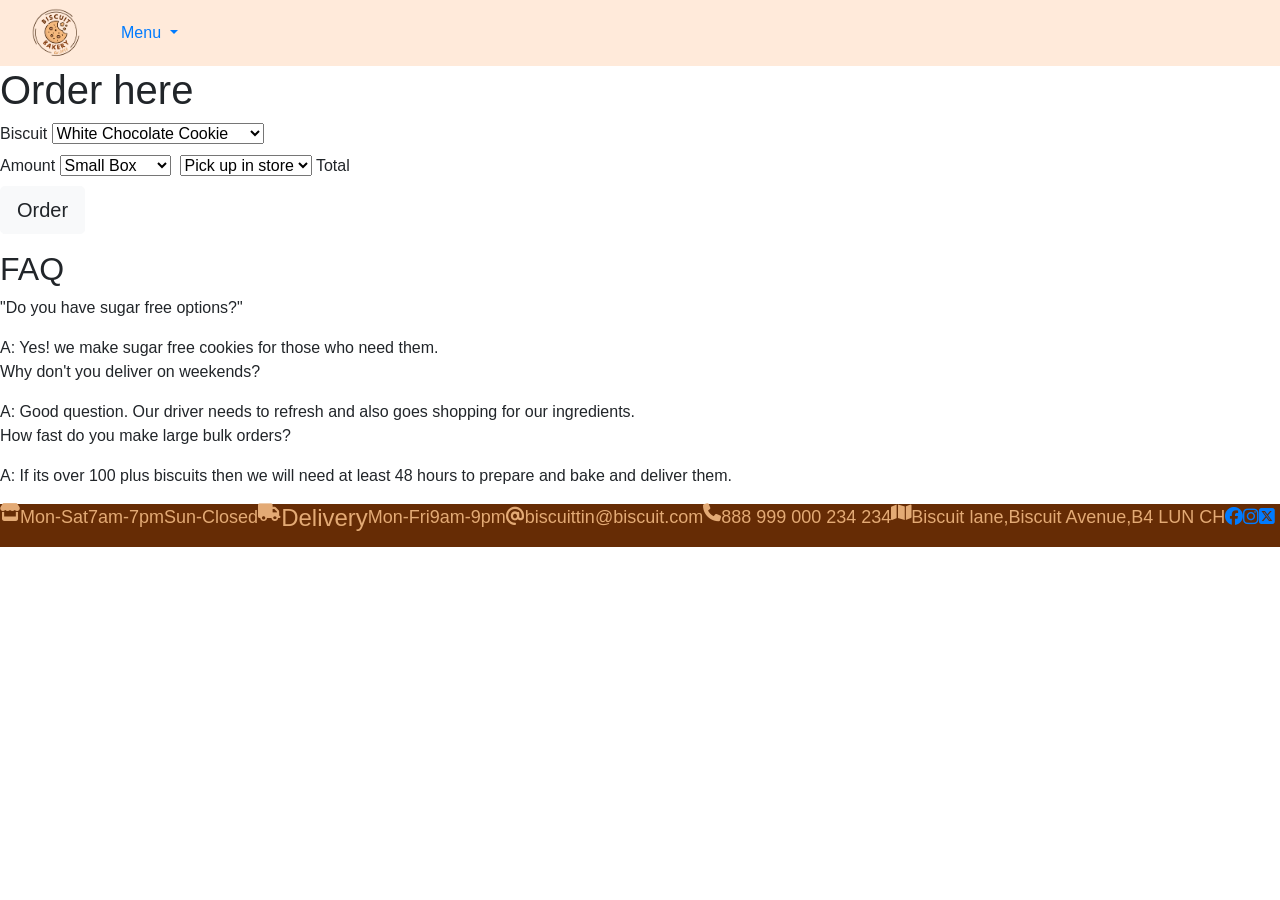
<file: order.html>
<!doctype html>
<html lang="en">
  <head>
   
    <!-- Required meta tags -->
    <meta charset="utf-8">
    <meta name="viewport" content="width=device-width, initial-scale=1, shrink-to-fit=no">
    <link rel="stylesheet" href="style.css">
    <link rel="stylesheet" href="https://cdnjs.cloudflare.com/ajax/libs/font-awesome/6.7.2/css/all.min.css">
    <!-- Bootstrap CSS -->
    <link rel="stylesheet" href="https://cdn.jsdelivr.net/npm/bootstrap@4.4.1/dist/css/bootstrap.min.css" integrity="sha384-Vkoo8x4CGsO3+Hhxv8T/Q5PaXtkKtu6ug5TOeNV6gBiFeWPGFN9MuhOf23Q9Ifjh" crossorigin="anonymous">

    <title>Milestone1</title>
    <!-- Favicon -->
    <link rel="icon" type="image" href="Biscuit bakery (3)/bisfavicon2.png">

     <!-- Navbar-->
    <!-- Navbar-->
    <section id="navbar">
    <nav data-bs-theme="light" class="navbar navbar-expand-lg"><a></a>
      <div class="container-fluid"   class="navbar-brand" href="index.html">
        <img src="assets/images/logo.png" alt="homelogo" width="50" height="50" class="d-inline-block align-text-top">
        
      </a>
        <a class="navbar-brand" href="#"></a>
        <button class="navbar-toggler" type="button" data-bs-toggle="collapse" data-bs-target="#navbarSupportedContent" aria-controls="navbarSupportedContent" aria-expanded="false" aria-label="Toggle navigation">
          <span class="navbar-toggler-icon"></span>
        </button>
        <div class="collapse navbar-collapse" id="navbarSupportedContent">
          <ul class="navbar-nav me-auto mb-2 mb-lg-0">
            <li class="nav-item">
              <a class="nav-link active" aria-current="page" href="#"></a>
            </li>
           
            <li class="nav-item dropdown">
              <a class="nav-link dropdown-toggle" href="#" id="navbarDropdown" role="button" data-bs-toggle="dropdown" aria-expanded="false">
               Menu
              </a>
              <ul class="dropdown-menu" aria-labelledby="navbarDropdown">
                <li><a class="dropdown-item" href="index.html">Home</a></li>
                <li><a class="dropdown-item" href="about.html">About</a></li>
                <li><a class="dropdown-item" href="prices.html">Prices</a></li>
                <li><a class="dropdown-item" href="order.html">Order</a></li>
                <li><a class="dropdown-item" href="testimonies.html">Testimonies</a></li>
                <li><a class="dropdown-item" href="gallery.html">Gallery</a></li>
              
                
              </ul>
            </li>
            <li class="nav-item">
            
          </ul>
         
        </div>
      </div>
    </nav>
      <!-- Bootstrap CSS -->
   
     
  </head>
  <header>
   
    <h1>Order here</h1>
  </header>

  <body>
    <label for="Biscuit-order">Biscuit</label>

<select name="Biscuit" id="biscuits">
  <option value="L Cookie">White Chocolate Cookie</option>
  <option value="D Cookie">Dark Chocolate Cookie</option>
  <option value="mix of cookies">Assortment of Cookies</option>
  <option value="Shortbread">Shortbread</option>
  <option value="Choc Digestives">Chocolate Digestive</option>
  <option value="Plain Digestives">Plain Digestive</option>
  <option value="Custard Creams">Custard Cream</option>
  <option value="Custard Creams">Sugar free Cookies (white)</option>
  <option value="Custard Creams">Sugar free Cookies (Dark)</option>
</select>
<br>

<label for="Biscuit-amount">Amount</label>
<select name="Biscuit amount" id="amount">
  <option value="small">Small Box</option>
  <option value="medium">Medium Box</option>
  <option value="large">Large Box</option>

  <br>
 
</select>
<label for="Biscuit-pick-up/delivery"></label>
<select name="pickup/deliver" id="cost">
  <option value="pick up">Pick up in store</option>
  <option value="deliver">delivery</option>
 </select>
 
 <label for="Total">Total</label>
    <br>
    <a href="ordersuccess.html">
 <button type="button" class="btn btn-light btn-lg" alt="order button">Order</button></a>

 <script src="https://cdn.jsdelivr.net/npm/bootstrap@5.3.6/dist/js/bootstrap.bundle.min.js" integrity="sha384-j1CDi7MgGQ12Z7Qab0qlWQ/Qqz24Gc6BM0thvEMVjHnfYGF0rmFCozFSxQBxwHKO" crossorigin="anonymous"></script>

 <section>
  <div>
    <p>
      <h2>FAQ</h2>
      <p>"Do you have sugar free options?"</p>
      A: Yes! we make sugar free cookies for those who need them.

      <p>Why don't you deliver on weekends?</p>
      A: Good question. Our driver needs to refresh and also goes shopping for our ingredients.

      <p>How fast do you make large bulk orders?</p>
      A: If its over 100 plus biscuits then we will need at least 48 hours to prepare and bake and deliver them.


    </p>
  </div>
 
  <footer>
    <div class="footer">
   
      <i class="fa-solid fa-store" alt="store"></i>   
        <p>Mon-Sat</p>
        <p>7am-7pm</p>
        <p>Sun-Closed</p>
      
       <i class="fa-solid fa-truck" alt="truckdelivery"></i>
        <h4>Delivery</h4>
          <p>Mon-Fri</p>
          <p>9am-9pm</p>
      
          <a><i class="fa-solid fa-at" alt="email"></i></a>
            <p>biscuittin@biscuit.com</p>
      
      <i class="fa-solid fa-phone" alt="phonenumber"></i>
          <p>888 999 000 234 234</p>
     
        <i class="fa-solid fa-map" alt="address-map"></i>
          <p>Biscuit lane,</p>
           <p>Biscuit Avenue,</p>
            <p>B4 LUN CH</p>
           
            <a href="https://www.facebook.com/?locale=en_GB" target="_blank" rel="noopener noreferrer"><i class="fa-brands fa-facebook"></a></i>
            <a href="https://www.instagram.com/" target="_blank" rel="noopener noreferrer"><i class="fa-brands fa-instagram"></i></a>
           <a href="https://x.com/" target="_blank" rel="noopener noreferrer"><i class="fa-brands fa-square-x-twitter"></i></a>
        </div>
     </footer>

  </body>
  
</html>
</file>
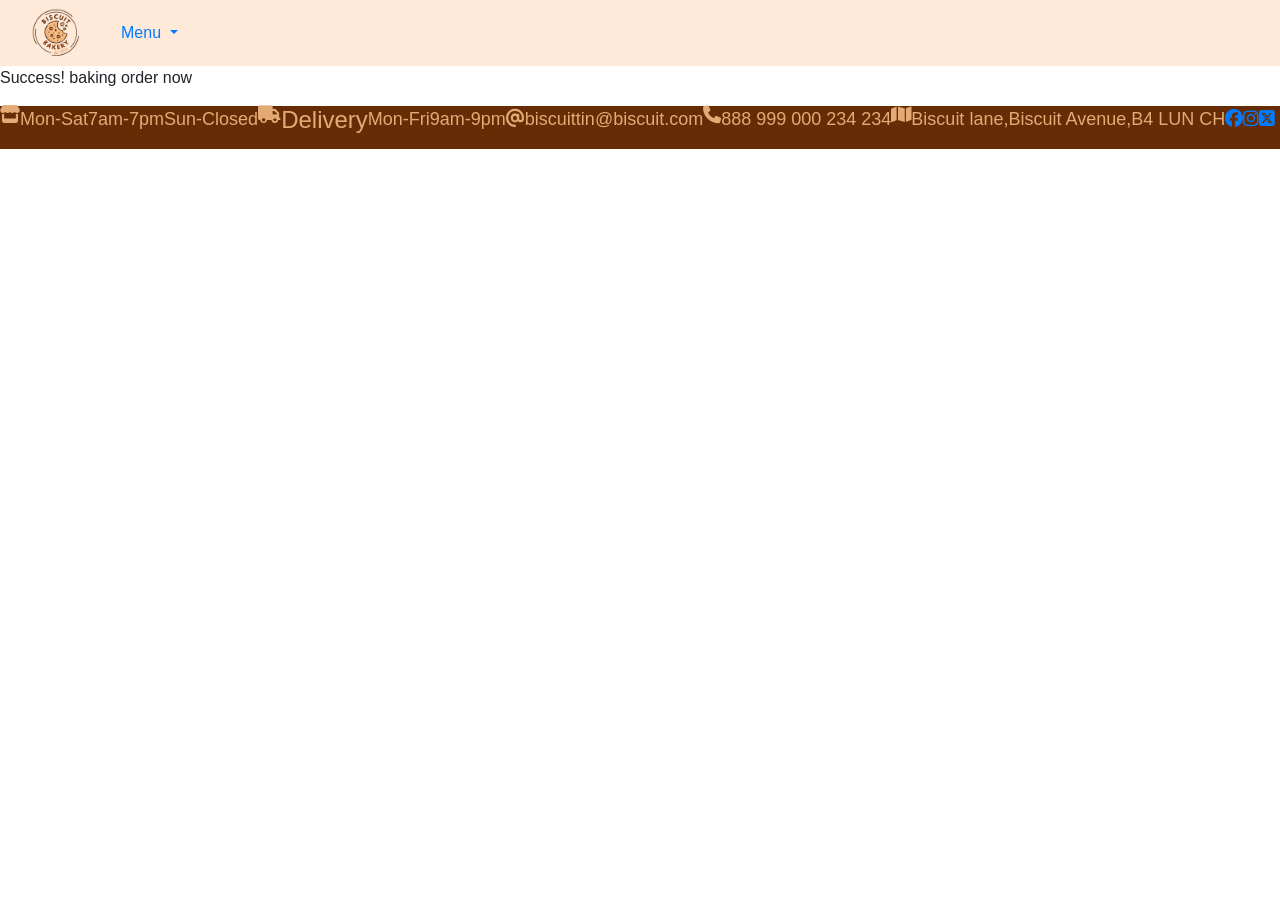
<file: ordersuccess.html>
<!doctype html>
<html lang="en">
  <head>
   
    <!-- Required meta tags -->
    <meta charset="utf-8">
    <meta name="viewport" content="width=device-width, initial-scale=1, shrink-to-fit=no">
    <link rel="stylesheet" href="style.css">
    <link rel="stylesheet" href="https://cdnjs.cloudflare.com/ajax/libs/font-awesome/6.7.2/css/all.min.css">
    <!-- Bootstrap CSS -->
    <link rel="stylesheet" href="https://cdn.jsdelivr.net/npm/bootstrap@4.4.1/dist/css/bootstrap.min.css" integrity="sha384-Vkoo8x4CGsO3+Hhxv8T/Q5PaXtkKtu6ug5TOeNV6gBiFeWPGFN9MuhOf23Q9Ifjh" crossorigin="anonymous">

    <title>Milestone1</title>
    <!-- Favicon -->
    <link rel="icon" type="image" href="Biscuit bakery (3)/bisfavicon2.png">

     <!-- Navbar-->
    <!-- Navbar-->
    <section id="navbar">
    <nav data-bs-theme="light" class="navbar navbar-expand-lg"><a></a>
      <div class="container-fluid"   class="navbar-brand" href="index.html">
        <img src="assets/images/logo.png" alt="homelogo" width="50" height="50" class="d-inline-block align-text-top">
        
      </a>
        <a class="navbar-brand" href="#"></a>
        <button class="navbar-toggler" type="button" data-bs-toggle="collapse" data-bs-target="#navbarSupportedContent" aria-controls="navbarSupportedContent" aria-expanded="false" aria-label="Toggle navigation">
          <span class="navbar-toggler-icon"></span>
        </button>
        <div class="collapse navbar-collapse" id="navbarSupportedContent">
          <ul class="navbar-nav me-auto mb-2 mb-lg-0">
            <li class="nav-item">
              <a class="nav-link active" aria-current="page" href="#"></a>
            </li>
           
            <li class="nav-item dropdown">
              <a class="nav-link dropdown-toggle" href="#" id="navbarDropdown" role="button" data-bs-toggle="dropdown" aria-expanded="false">
               Menu
              </a>
              <ul class="dropdown-menu" aria-labelledby="navbarDropdown">
                <li><a class="dropdown-item" href="index.html">Home</a></li>
                <li><a class="dropdown-item" href="about.html">About</a></li>
                <li><a class="dropdown-item" href="prices.html">Prices</a></li>
                <li><a class="dropdown-item" href="order.html">Order</a></li>
                <li><a class="dropdown-item" href="testimonies.html">Testimonies</a></li>
                <li><a class="dropdown-item" href="gallery.html">Gallery</a></li>
              
                
              </ul>
            </li>
            <li class="nav-item">
            
          </ul>
         
        </div>
      </div>
    </nav>
      <!-- Bootstrap CSS -->
   
    
  </head>
 <body>
  <p>Success! baking order now</p>
   
  <footer>
    <div class="footer">
   
      <i class="fa-solid fa-store" alt="store"></i>   
        <p>Mon-Sat</p>
        <p>7am-7pm</p>
        <p>Sun-Closed</p>
      
       <i class="fa-solid fa-truck" alt="truckdelivery"></i>
        <h4>Delivery</h4>
          <p>Mon-Fri</p>
          <p>9am-9pm</p>
      
          <a><i class="fa-solid fa-at" alt="email"></i></a>
            <p>biscuittin@biscuit.com</p>
      
      <i class="fa-solid fa-phone" alt="phonenumber"></i>
          <p>888 999 000 234 234</p>
     
        <i class="fa-solid fa-map" alt="address-map"></i>
          <p>Biscuit lane,</p>
           <p>Biscuit Avenue,</p>
            <p>B4 LUN CH</p>
           
            <a href="https://www.facebook.com/?locale=en_GB" target="_blank" rel="noopener noreferrer"><i class="fa-brands fa-facebook"></a></i>
            <a href="https://www.instagram.com/" target="_blank" rel="noopener noreferrer"><i class="fa-brands fa-instagram"></i></a>
           <a href="https://x.com/" target="_blank" rel="noopener noreferrer"><i class="fa-brands fa-square-x-twitter"></i></a>
        </div>
     </footer>

  <script src="https://cdn.jsdelivr.net/npm/bootstrap@5.3.6/dist/js/bootstrap.bundle.min.js" integrity="sha384-j1CDi7MgGQ12Z7Qab0qlWQ/Qqz24Gc6BM0thvEMVjHnfYGF0rmFCozFSxQBxwHKO" crossorigin="anonymous"></script>

    
  </body>
 
</html>
</file>
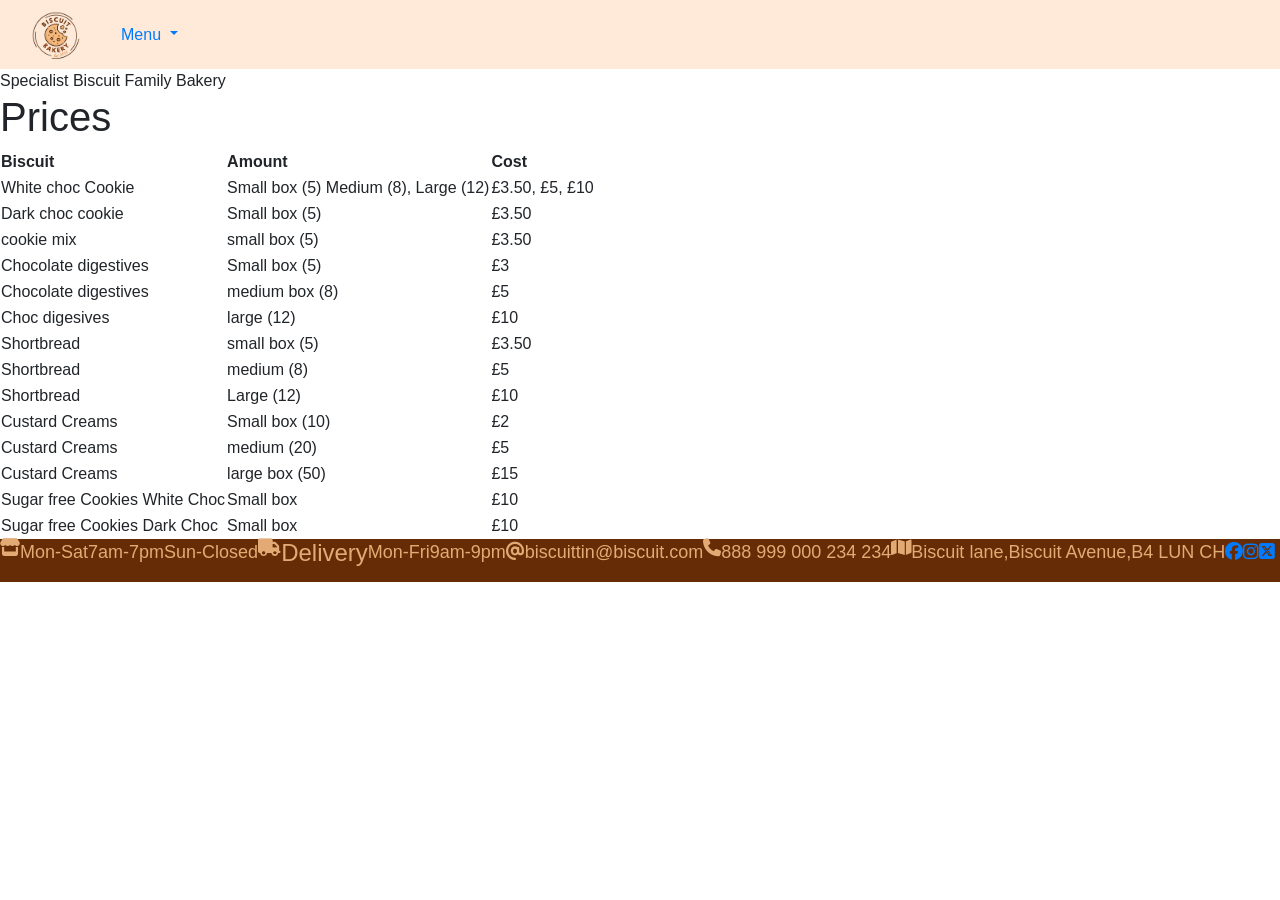
<file: prices.html>
<!doctype html>
<html lang="en">
  <head>
   
    <!-- Required meta tags -->
    <meta charset="utf-8">
    <meta name="viewport" content="width=device-width, initial-scale=1, shrink-to-fit=no">
    <link rel="stylesheet" href="style.css">
    <link rel="stylesheet" href="https://cdnjs.cloudflare.com/ajax/libs/font-awesome/6.7.2/css/all.min.css">
    <!-- Bootstrap CSS -->
    <link rel="stylesheet" href="https://cdn.jsdelivr.net/npm/bootstrap@4.4.1/dist/css/bootstrap.min.css" integrity="sha384-Vkoo8x4CGsO3+Hhxv8T/Q5PaXtkKtu6ug5TOeNV6gBiFeWPGFN9MuhOf23Q9Ifjh" crossorigin="anonymous">

    <title>Milestone1</title>
    <!-- Favicon -->
    <link rel="icon" type="image" href="Biscuit bakery (3)/bisfavicon2.png">

    <!-- Navbar-->
    <section id="navbar">
    <nav data-bs-theme="light" class="navbar navbar-expand-lg"><a>
      <div class="container-fluid"   class="navbar-brand" href="index.html">
        <img src="assets/images/logo.png" alt="homelogo" width="50" height="50" class="d-inline-block align-text-top">
        
      </a>
        <a class="navbar-brand" href="#"></a>
        <button class="navbar-toggler" type="button" data-bs-toggle="collapse" data-bs-target="#navbarSupportedContent" aria-controls="navbarSupportedContent" aria-expanded="false" aria-label="Toggle navigation">
          <span class="navbar-toggler-icon"></span>
        </button>
        <div class="collapse navbar-collapse" id="navbarSupportedContent">
          <ul class="navbar-nav me-auto mb-2 mb-lg-0">
            <li class="nav-item">
              <a class="nav-link active" aria-current="page" href="prices.html"></a>
            </li>
           
            <li class="nav-item dropdown">
              <a class="nav-link dropdown-toggle" href="#" id="navbarDropdown" role="button" data-bs-toggle="dropdown" aria-expanded="false">
               Menu
              </a>
              <ul class="dropdown-menu" aria-labelledby="navbarDropdown">
                <li><a class="dropdown-item" href="index.html">Home</a></li>
                <li><a class="dropdown-item" href="about.html">About</a></li>
                <li><a class="dropdown-item" href="prices.html">Prices</a></li>
                <li><a class="dropdown-item" href="order.html">Order</a></li>
                <li><a class="dropdown-item" href="testimonies.html">Testimonies</a></li>
                <li><a class="dropdown-item" href="gallery.html">Gallery</a></li>
              
                
              </ul>
            </li>
            <li class="nav-item">
            
          </ul>
         
        </div>
      </div>
    </nav>
     <!-- Bootstrap CSS -->
     
      
  
  </head>
  <header>
  Specialist Biscuit Family Bakery
  </header>
  <body>
    
    <h1>Prices</h1>
    
    <div style="overflow-x:auto;">
      <table class="center">
          <tr>
            <th>Biscuit</th>
            <th>Amount</th>
            <th>Cost</th>
          </tr>
          <tr>
            <td>White choc Cookie</td>
            <td>Small box (5) Medium (8), Large (12)</td>   
            <td>£3.50, £5, £10</td>
            <td></td>
          </tr>
          <tr>
            <td>Dark choc cookie</td>
            <td>Small box (5)</td>
            <td>£3.50</td>
            <td></td>
          </tr>
          <tr>
            <td>cookie mix</td>
            <td>small box (5)</td>
            <td>£3.50</td>
          </tr>
          <tr>
            <td>Chocolate digestives</td>
            <td>Small box (5)</td>
            <td>£3</td>
          </tr>
          <tr>
            <td>Chocolate digestives</td>
            <td>medium box (8)</td>
            <td>£5</td>
          </tr>
          <tr>
            <td>Choc digesives</td>
            <td>large (12)</td>
            <td>£10</td>
          </tr>
          <tr>
            <td>Shortbread</td>
            <td>small box (5)</td>
            <td>£3.50</td>
          </tr>
          <tr>
            <td>Shortbread</td>
            <td>medium (8)</td>
            <td>£5</td>
          </tr>
          <tr>
            <td>Shortbread</td>
            <td>Large (12)</td>
            <td>£10</td>
          </tr>
          <tr>
            <td>Custard Creams</td>
            <td>Small box (10)</td>
            <td>£2</td>
          </tr>
          <tr>
            <td>Custard Creams</td>
            <td>medium (20)</td>
            <td>£5</td>
          </tr>
          <tr>
            <td>Custard Creams</td>
            <td>large box (50)</td>
            <td>£15</td>
          </tr>
          <tr>
            <td>Sugar free Cookies White Choc</td>
            <td>Small box</td>
            <td>£10</td>
          </tr>
          <tr>
            <td>Sugar free Cookies Dark Choc</td>
            <td>Small box</td>
            <td>£10</td>
          </tr>
        </table> 
    </div>







    <footer>
      <div class="footer">
     
        <i class="fa-solid fa-store" alt="store"></i>   
          <p>Mon-Sat</p>
          <p>7am-7pm</p>
          <p>Sun-Closed</p>
        
         <i class="fa-solid fa-truck" alt="truckdelivery"></i>
          <h4>Delivery</h4>
            <p>Mon-Fri</p>
            <p>9am-9pm</p>
        
            <a><i class="fa-solid fa-at" alt="email"></i></a>
              <p>biscuittin@biscuit.com</p>
        
        <i class="fa-solid fa-phone" alt="phonenumber"></i>
            <p>888 999 000 234 234</p>
       
          <i class="fa-solid fa-map" alt="address-map"></i>
            <p>Biscuit lane,</p>
             <p>Biscuit Avenue,</p>
              <p>B4 LUN CH</p>
             
              <a href="https://www.facebook.com/?locale=en_GB" target="_blank" rel="noopener noreferrer"><i class="fa-brands fa-facebook"></a></i>
              <a href="https://www.instagram.com/" target="_blank" rel="noopener noreferrer"><i class="fa-brands fa-instagram"></i></a>
             <a href="https://x.com/" target="_blank" rel="noopener noreferrer"><i class="fa-brands fa-square-x-twitter"></i></a>
          </div>
       </footer>

<script src="https://cdn.jsdelivr.net/npm/bootstrap@5.3.6/dist/js/bootstrap.bundle.min.js" integrity="sha384-j1CDi7MgGQ12Z7Qab0qlWQ/Qqz24Gc6BM0thvEMVjHnfYGF0rmFCozFSxQBxwHKO" crossorigin="anonymous"></script>
</body>


</html>
</file>
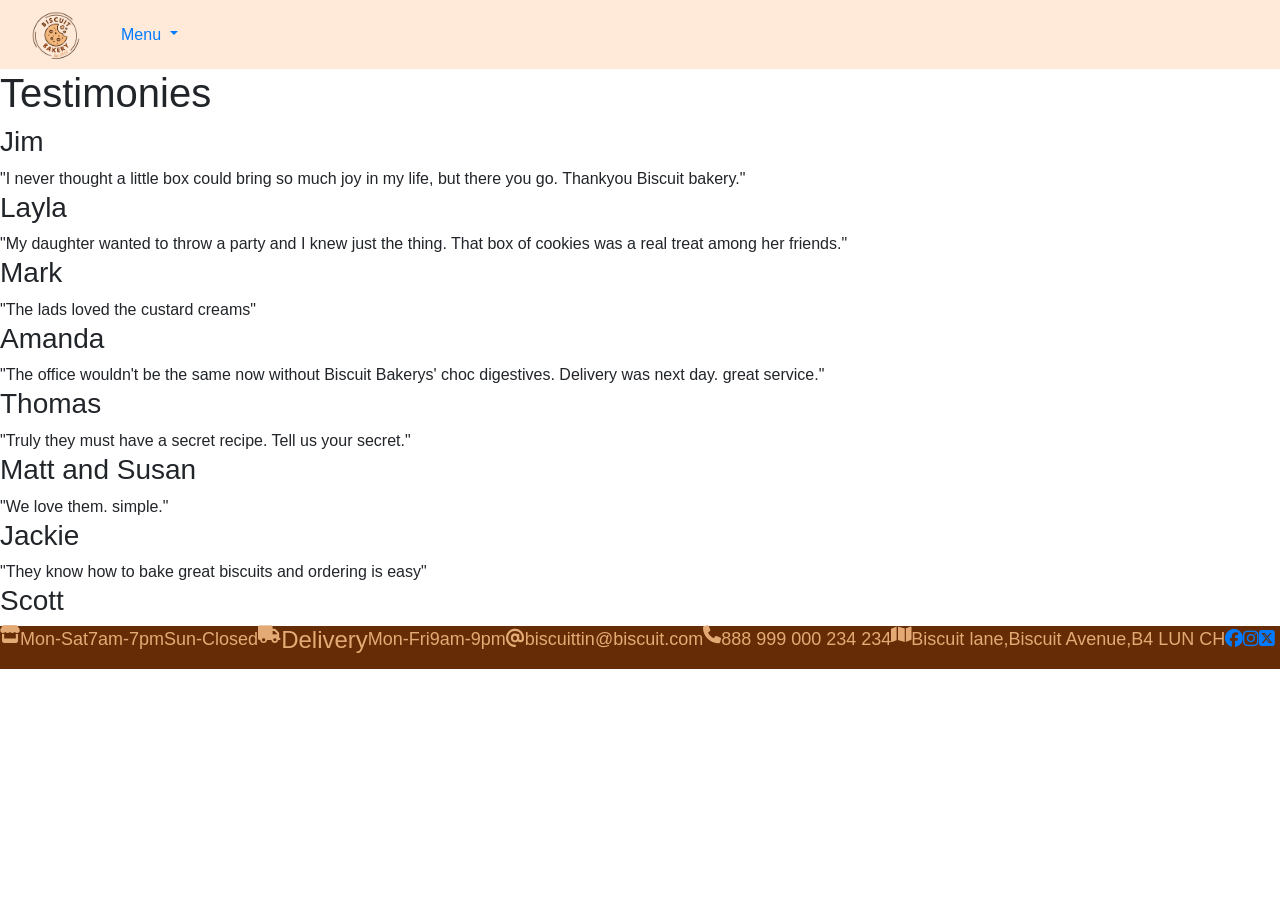
<file: testimonies.html>
<!doctype html>
<html lang="en">
  <head>
   
    <!-- Required meta tags -->
    <meta charset="utf-8">
    <meta name="viewport" content="width=device-width, initial-scale=1, shrink-to-fit=no">
    <link rel="stylesheet" href="style.css">
    <link rel="stylesheet" href="https://cdnjs.cloudflare.com/ajax/libs/font-awesome/6.7.2/css/all.min.css">
    <!-- Bootstrap CSS -->
    <link rel="stylesheet" href="https://cdn.jsdelivr.net/npm/bootstrap@4.4.1/dist/css/bootstrap.min.css" integrity="sha384-Vkoo8x4CGsO3+Hhxv8T/Q5PaXtkKtu6ug5TOeNV6gBiFeWPGFN9MuhOf23Q9Ifjh" crossorigin="anonymous">

    <title>Milestone1</title>
    <!-- Favicon -->
    <link rel="icon" type="image" href="Biscuit bakery (3)/bisfavicon2.png">

     <!-- Navbar-->
    <!-- Navbar-->
  
      <!-- Navbar content -->
      <section id="navbar">
    <nav data-bs-theme="light" class="navbar navbar-expand-lg"><a>
      <div class="container-fluid"   class="navbar-brand" href="index.html">
        <img src="assets/images/logo.png" alt="homelogo" width="50" height="50" class="d-inline-block align-text-top">
        
      </a>
        <a class="navbar-brand" href="#"></a>
        <button class="navbar-toggler" type="button" data-bs-toggle="collapse" data-bs-target="#navbarSupportedContent" aria-controls="navbarSupportedContent" aria-expanded="false" aria-label="Toggle navigation">
          <span class="navbar-toggler-icon"></span>
        </button>
        <div class="collapse navbar-collapse" id="navbarSupportedContent">
          <ul class="navbar-nav me-auto mb-2 mb-lg-0">
            <li class="nav-item">
              <a class="nav-link active" aria-current="page" href="#"></a>
            </li>
           
            <li class="nav-item dropdown">
              <a class="nav-link dropdown-toggle" href="#" id="navbarDropdown" role="button" data-bs-toggle="dropdown" aria-expanded="false">
               Menu
              </a>
              <ul class="dropdown-menu" aria-labelledby="navbarDropdown">
                <li><a class="dropdown-item" href="index.html">Home</a></li>
                <li><a class="dropdown-item" href="about.html">About</a></li>
                <li><a class="dropdown-item" href="prices.html">Prices</a></li>
                <li><a class="dropdown-item" href="order.html">Order</a></li>
                <li><a class="dropdown-item" href="testimonies.html">Testimonies</a></li>
                <li><a class="dropdown-item" href="gallery.html">Gallery</a></li>
              
                
              </ul>
            </li>
            <li class="nav-item">
            
          </ul>
         
        </div>
      </div>
    </nav>
      <!-- Bootstrap CSS -->
    
     
   
  </head>
  <header>
    
  
  </header>
  <body>
    
    <h1>Testimonies</h1>

    <h3>Jim</h3>
    "I never thought a little box could bring so much joy in my life, but there you go. Thankyou Biscuit bakery."

    <h3>Layla</h3>
    "My daughter wanted to throw a party and I knew just the thing. That box of cookies was a real treat among her friends."


    <h3>Mark</h3>
    "The lads loved the custard creams"

    <h3>Amanda</h3>
    "The office wouldn't be the same now without Biscuit Bakerys' choc digestives. Delivery was next day. great service."

    <h3>Thomas</h3>
    "Truly they must have a secret recipe. Tell us your secret."

    <h3>Matt and Susan</h3>
    "We love them. simple."

    <h3>Jackie</h3>
    "They know how to bake great biscuits and ordering is easy"

    <h3>Scott</h3>

    <footer>
      <div class="footer">
     
        <i class="fa-solid fa-store" alt="store"></i>   
          <p>Mon-Sat</p>
          <p>7am-7pm</p>
          <p>Sun-Closed</p>
        
         <i class="fa-solid fa-truck" alt="truckdelivery"></i>
          <h4>Delivery</h4>
            <p>Mon-Fri</p>
            <p>9am-9pm</p>
        
            <a><i class="fa-solid fa-at" alt="email"></i></a>
              <p>biscuittin@biscuit.com</p>
        
        <i class="fa-solid fa-phone" alt="phonenumber"></i>
            <p>888 999 000 234 234</p>
       
          <i class="fa-solid fa-map" alt="address-map"></i>
            <p>Biscuit lane,</p>
             <p>Biscuit Avenue,</p>
              <p>B4 LUN CH</p>
             
              <a href="https://www.facebook.com/?locale=en_GB" target="_blank" rel="noopener noreferrer"><i class="fa-brands fa-facebook"></a></i>
              <a href="https://www.instagram.com/" target="_blank" rel="noopener noreferrer"><i class="fa-brands fa-instagram"></i></a>
             <a href="https://x.com/" target="_blank" rel="noopener noreferrer"><i class="fa-brands fa-square-x-twitter"></i></a>
          </div>
       </footer>

    <script src="https://cdn.jsdelivr.net/npm/bootstrap@5.3.6/dist/js/bootstrap.bundle.min.js" integrity="sha384-j1CDi7MgGQ12Z7Qab0qlWQ/Qqz24Gc6BM0thvEMVjHnfYGF0rmFCozFSxQBxwHKO" crossorigin="anonymous"></script>
  </body>

</html>
</file>
<file: style.css>
.navbar {
  background-color: #ffeada;
}

  .footer {
    color: #E3AA75;
    display: flex;
    align-self: auto;
    background-color:#662c05;
    font-size: large;
    text-align: center;
}










@media (min-width: 600px) {
  .footer {
      width: 100%;
      margin-bottom: 10px;
  }
}

/* reference for code for responsive footer [https://reintech.io/blog/creating-responsive-footer-with-css]*/
/* Media queries for logo on navbar */
/* For mobile screensizes /*
/* For tablet screensizes /*
/* For desktop screensizes /*
</file>
